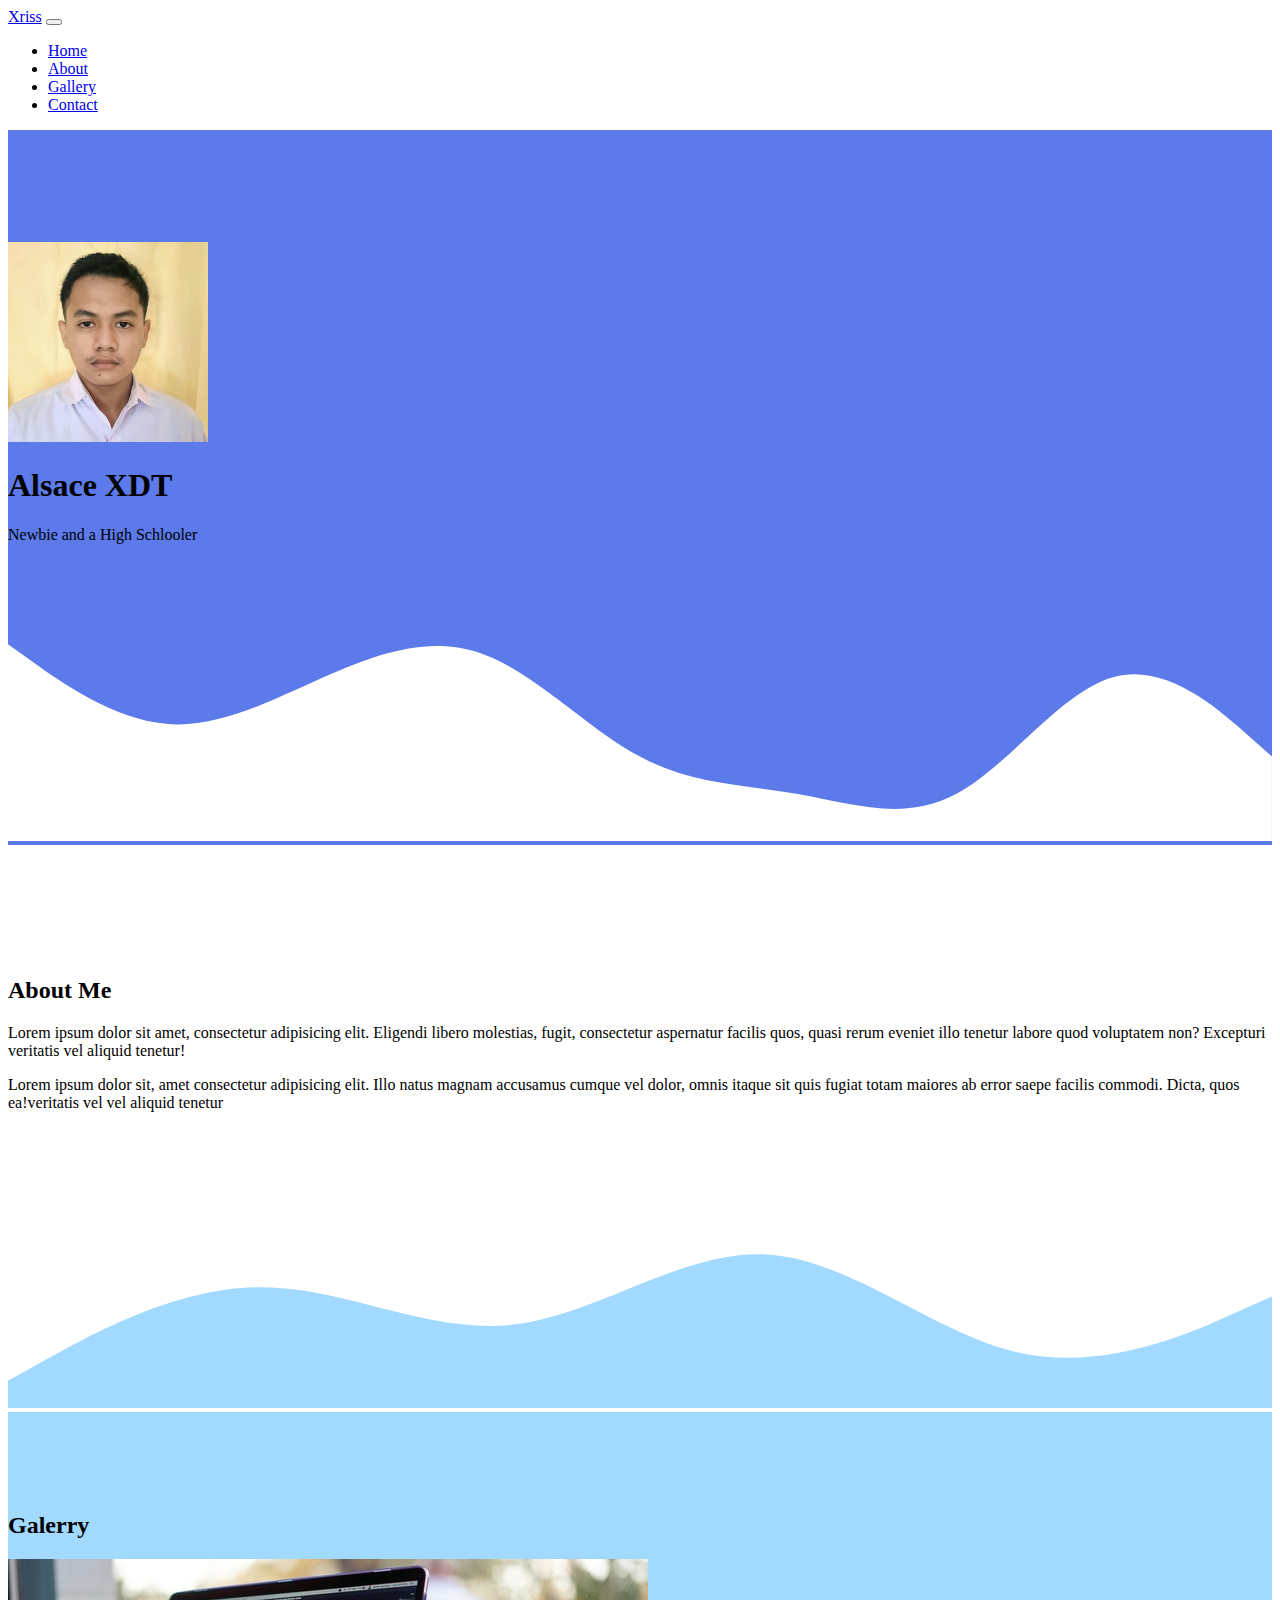
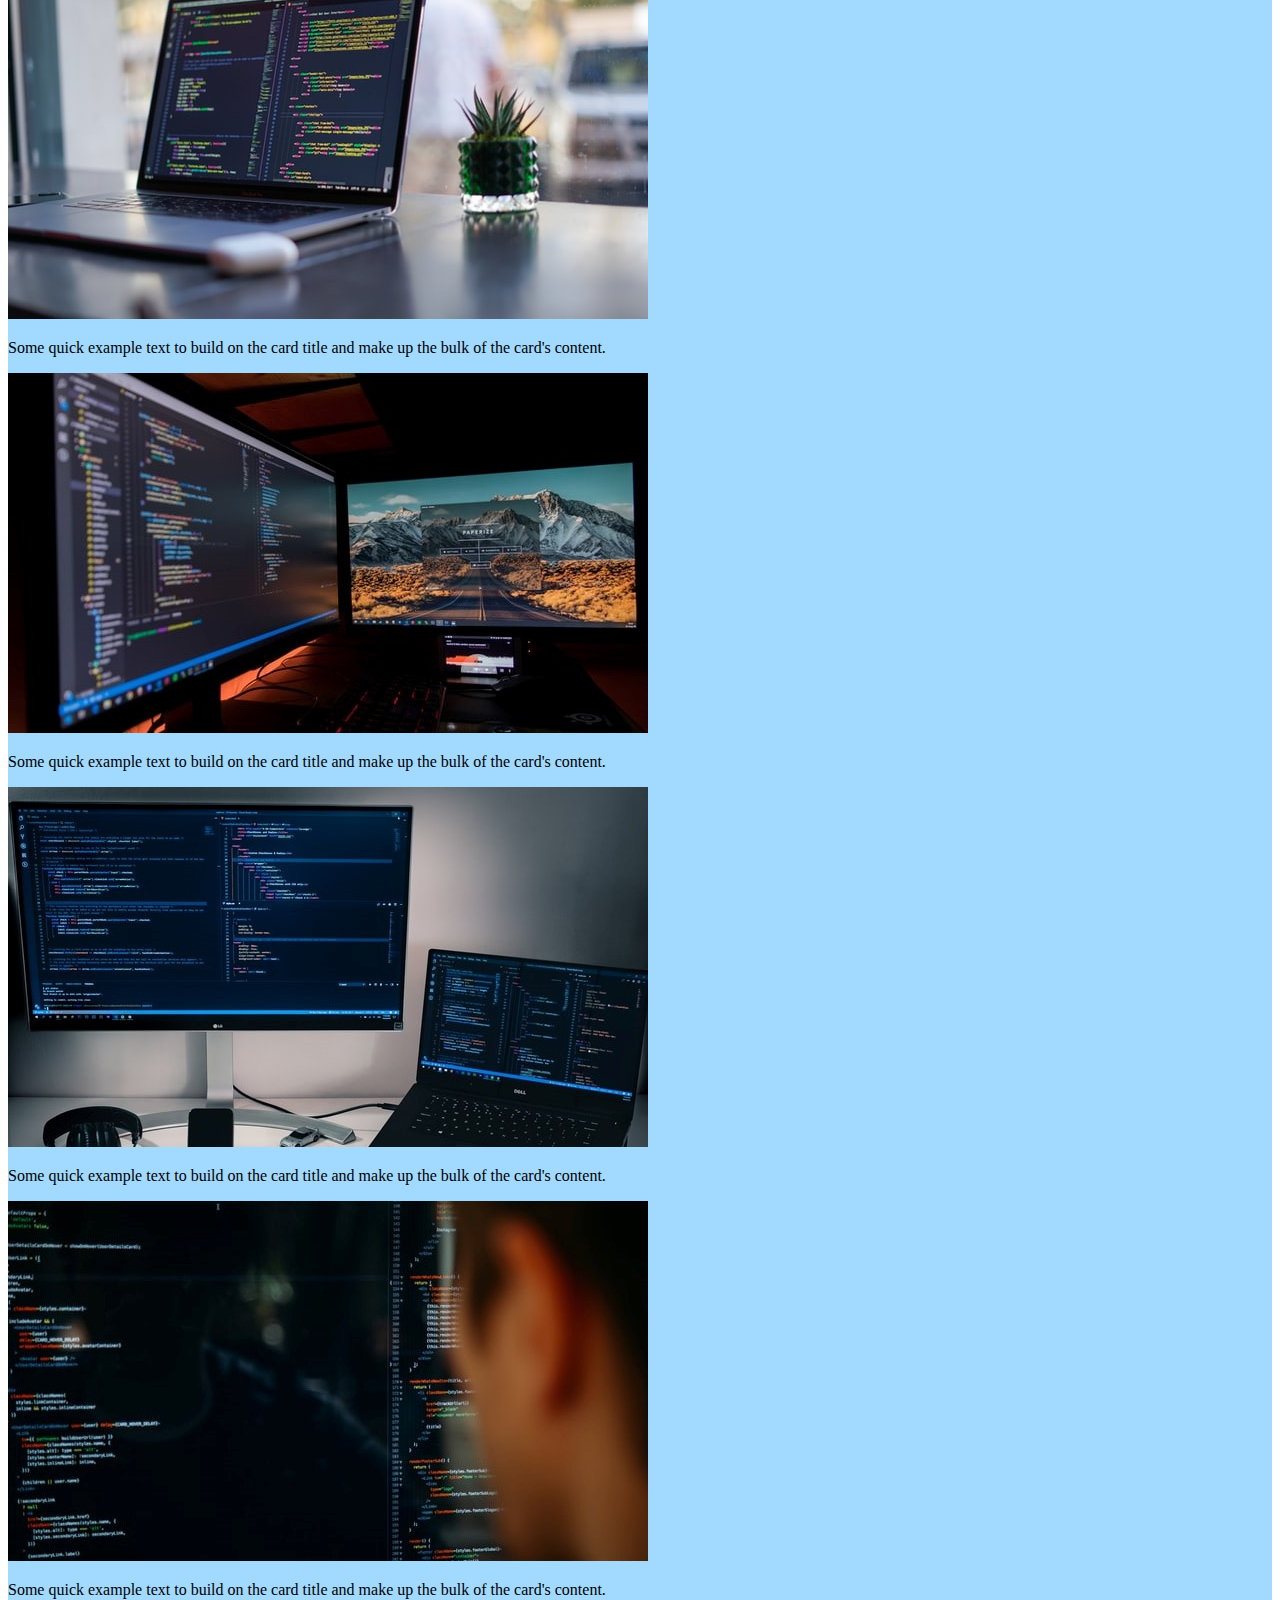
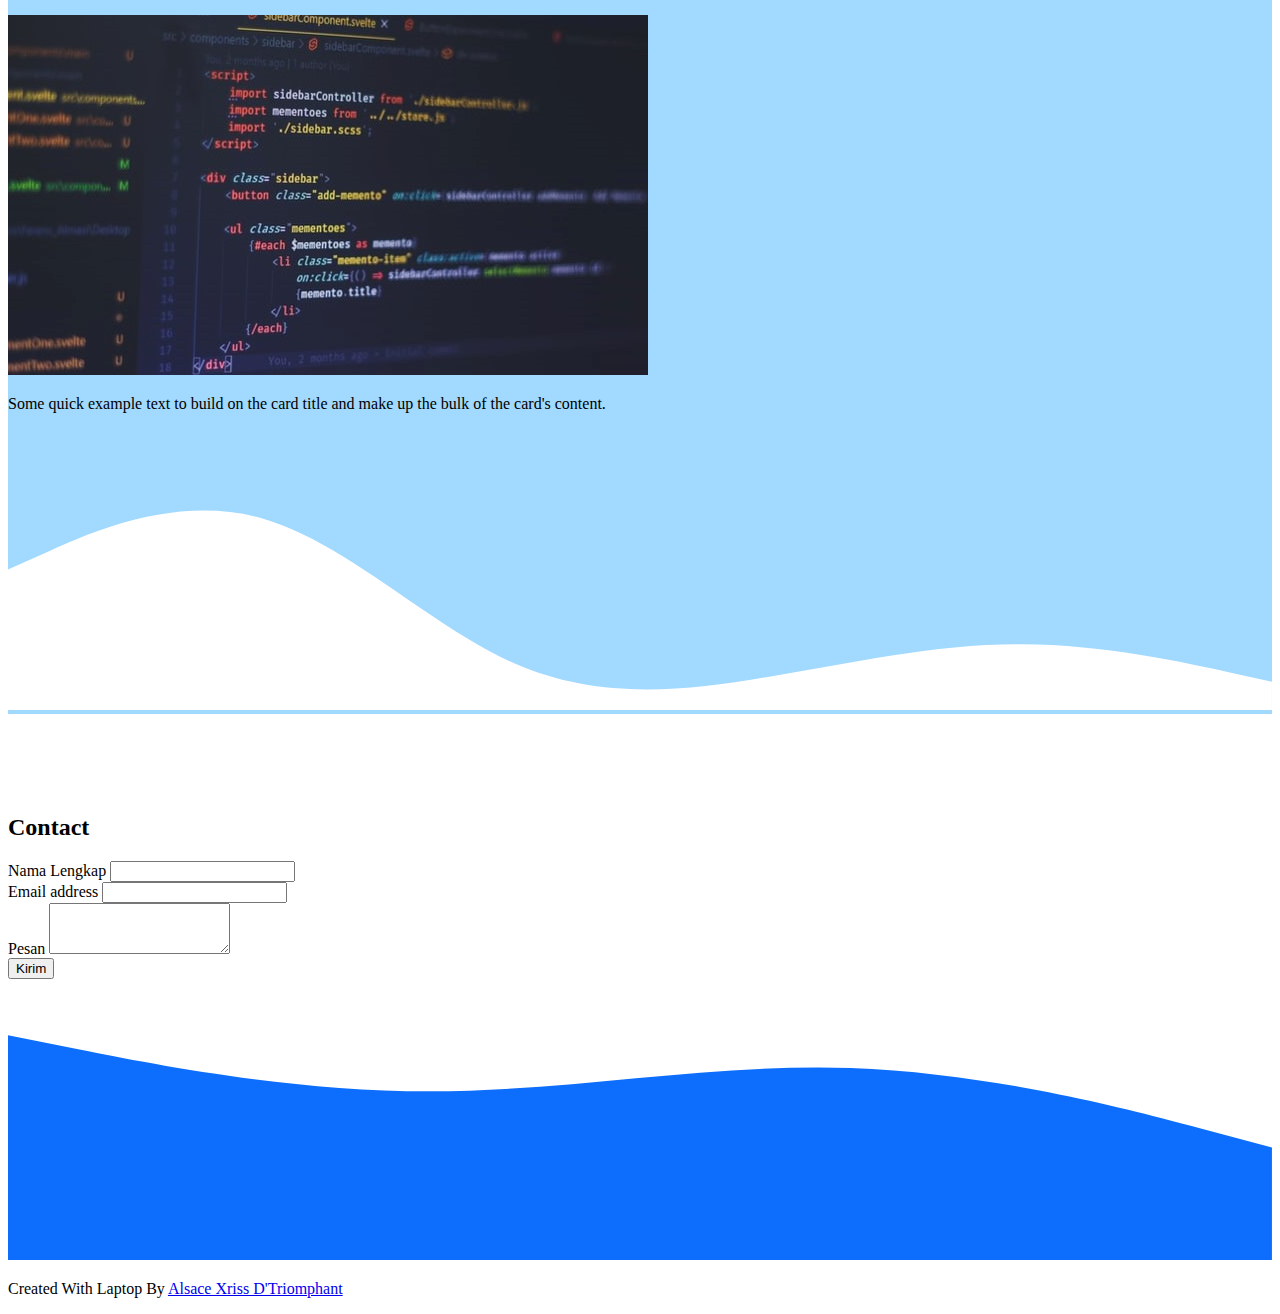
<file: Latihan Bootstrap/Index.html>
<!DOCTYPE html>
<html lang="en">
  <head>
    <meta charset="utf-8" />
    <meta name="viewport" content="width=device-width, initial-scale=1" />
    <link href="https://cdn.jsdelivr.net/npm/bootstrap@5.1.3/dist/css/bootstrap.min.css" rel="stylesheet" integrity="sha384-1BmE4kWBq78iYhFldvKuhfTAU6auU8tT94WrHftjDbrCEXSU1oBoqyl2QvZ6jIW3" crossorigin="anonymous" />
    <link rel="stylesheet" href="Style.css" />
    <title>Portfolio</title>
  </head>

  <body id="Home">
    <!-- Navbar-->

    <nav class="navbar navbar-expand-lg navbar-light bg-info shadow-sm fixed-top ">
      <div class="container">
        <a class="navbar-brand" href="#">Xriss</a>
        <button class="navbar-toggler" type="button" data-bs-toggle="collapse" data-bs-target="#navbarNav" aria-controls="navbarNav" aria-expanded="false" aria-label="Toggle navigation">
          <span class="navbar-toggler-icon"></span>
        </button>
        <div class="collapse navbar-collapse text-light" id="navbarNav">
          <ul class="navbar-nav ms-auto">
            <li class="nav-item">
              <a class="nav-link active" arria-current="page" href="#Home">Home</a>
            </li>
            <li class="nav-item">
              <a class="nav-link" href="#about">About</a>
            </li>
            <li class="nav-item">
              <a class="nav-link" href="#Gallery">Gallery</a>
            </li>
            <li class="nav-item">
              <a class="nav-link" href="#Contact">Contact</a>
            </li>
          </ul>
        </div>
      </div>
    </nav>

    <!-- Navbar-->

    <!-- Jumbotron-->

    <section class="jumbotron text-center Biruuuu ">
      <img src="img/Ilyan.png" alt="STZ MAI" width="200" class="rounded-circle img-thumbnail" />
      <h1 class="display-4 text-light">Alsace XDT</h1>
      <p class="lead text-light">Newbie and a High Schlooler</p>

      <svg xmlns="http://www.w3.org/2000/svg" viewBox="0 0 1440 320">
        <path
          fill="#fff"
          fill-opacity="1"
          d="M0,96L30,117.3C60,139,120,181,180,186.7C240,192,300,160,360,133.3C420,107,480,85,540,106.7C600,128,660,192,720,224C780,256,840,256,900,266.7C960,277,1020,299,1080,266.7C1140,235,1200,149,1260,133.3C1320,117,1380,171,1410,197.3L1440,224L1440,320L1410,320C1380,320,1320,320,1260,320C1200,320,1140,320,1080,320C1020,320,960,320,900,320C840,320,780,320,720,320C660,320,600,320,540,320C480,320,420,320,360,320C300,320,240,320,180,320C120,320,60,320,30,320L0,320Z"
        ></path>
      </svg>
    </section>

    <!-- Jumbotron-->

    <!-- About-->

    <section id="about">
      <div class="container">
        <div class="row text-center fw-bold text-center">
          <div class="col">
            <h2>About Me</h2>
          </div>
        </div>
        <div class="row justify-content-center">
          <div class="col-md-5">
            <p>Lorem ipsum dolor sit amet, consectetur adipisicing elit. Eligendi libero molestias, fugit, consectetur aspernatur facilis quos, quasi rerum eveniet illo tenetur labore quod voluptatem non? Excepturi veritatis vel aliquid tenetur!</p>
          </div>
          <div class="col-md-5">
            <p>Lorem ipsum dolor sit, amet consectetur adipisicing elit. Illo natus magnam accusamus cumque vel dolor, omnis itaque sit quis fugiat totam maiores ab error saepe facilis commodi. Dicta, quos ea!veritatis vel vel aliquid tenetur</p>
          </div>
        </div>
      </div>
      <svg xmlns="http://www.w3.org/2000/svg" viewBox="0 0 1440 320">
        <path
          fill="#a2d9ff"
          fill-opacity="1"
          d="M0,288L48,261.3C96,235,192,181,288,181.3C384,181,480,235,576,224C672,213,768,139,864,144C960,149,1056,235,1152,256C1248,277,1344,235,1392,213.3L1440,192L1440,320L1392,320C1344,320,1248,320,1152,320C1056,320,960,320,864,320C768,320,672,320,576,320C480,320,384,320,288,320C192,320,96,320,48,320L0,320Z"
        ></path>
      </svg>
    </section>

    <!-- About-->

     <!-- Gallery-->

    <section id="Gallery" class="biruuhhhh">
      <div class="container">
        <div class="row text-center mb-3">
          <div class="col">
            <h2>Galerry</h2>
          </div>
        </div>
        <div class="row justify-content-center">
          <div class="col-md-4 mb-3">
            <div class="card">
              <img src="img/1.jpg" class="card-img-top" alt="Programming 1">
              <div class="card-body">
                <p class="card-text">Some quick example text to build on the card title and make up the bulk of the card's content.</p>
              </div>
            </div>
          </div>
          <div class="col-md-4 mb-3">
            <div class="card">
              <img src="img/2.jpg" class="card-img-top" alt="Programming 2">
              <div class="card-body">
                <p class="card-text">Some quick example text to build on the card title and make up the bulk of the card's content.</p>
              </div>
            </div>
          </div>
          <div class="col-md-4 mb-3">
            <div class="card">
              <img src="img/3.jpg" class="card-img-top" alt="Programming 3">
              <div class="card-body">
                <p class="card-text">Some quick example text to build on the card title and make up the bulk of the card's content.</p>
              </div>
            </div>
          </div>
          <div class="col-md-4 mb-3">
            <div class="card">
              <img src="img/4.jpg" class="card-img-top" alt="Programming 3">
              <div class="card-body">
                <p class="card-text">Some quick example text to build on the card title and make up the bulk of the card's content.</p>
              </div>
            </div>
          </div>
          <div class="col-md-4 mb-3">
            <div class="card">
              <img src="img/5.jpg" class="card-img-top" alt="Programming 3">
              <div class="card-body">
                <p class="card-text">Some quick example text to build on the card title and make up the bulk of the card's content.</p>
              </div>
            </div>
          </div>
        </div>
        </div>
      </div>
      <svg xmlns="http://www.w3.org/2000/svg" viewBox="0 0 1440 320"><path fill="#fff" fill-opacity="1" d="M0,160L48,138.7C96,117,192,75,288,101.3C384,128,480,224,576,266.7C672,309,768,299,864,282.7C960,267,1056,245,1152,245.3C1248,245,1344,267,1392,277.3L1440,288L1440,320L1392,320C1344,320,1248,320,1152,320C1056,320,960,320,864,320C768,320,672,320,576,320C480,320,384,320,288,320C192,320,96,320,48,320L0,320Z"></path></svg>
    </section>

    <!-- Gallery-->

    <!-- Contact-->

   <section id="Contact">
     <div class="container">
       <div class="row text-center mb-3">
         <div class="col">
           <h2>Contact</h2>
         </div>
       </div>
       <div class="row justify-content-center">
         <div class="col-md-6">
          <form>
            <div class="mb-3">
              <label for="Name" class="form-label">Nama Lengkap</label>
              <input type="Text" class="form-control" id="Name" aria-describedby="Name">              
            </div>           
            <div class="mb-3">
              <label for="Email" class="form-label">Email address</label>
              <input type="email" class="form-control" id="Email" aria-describedby="Email">              
            </div>
            <div class="mb-3">
              <label for="Pesan" class="form-label">Pesan</label>
              <textarea class="form-control" id="Pesan" rows="3"></textarea>
            </div>
            <button type="submit" class="btn btn-primary">Kirim</button>
          </form>
         </div>
       </div>
     </div>
     <svg xmlns="http://www.w3.org/2000/svg" viewBox="0 0 1440 320"><path fill="#0d6efd" fill-opacity="1" d="M0,64L80,80C160,96,320,128,480,128C640,128,800,96,960,101.3C1120,107,1280,149,1360,170.7L1440,192L1440,320L1360,320C1280,320,1120,320,960,320C800,320,640,320,480,320C320,320,160,320,80,320L0,320Z"></path></svg>
   </section>

   <!-- Contact-->

   <!-- Footer-->

  <footer class="bg-primary text-white text-center pb-5">
    <p>Created With Laptop By <a href="https://twitter.com/xriss_d" class="text-white fw-bold">Alsace Xriss D'Triomphant</a></p>
  </footer>

   <!-- Footer-->
    <script src="https://cdn.jsdelivr.net/npm/bootstrap@5.1.3/dist/js/bootstrap.bundle.min.js" integrity="sha384-ka7Sk0Gln4gmtz2MlQnikT1wXgYsOg+OMhuP+IlRH9sENBO0LRn5q+8nbTov4+1p" crossorigin="anonymous"></script>
  </body>
</html>
</file>
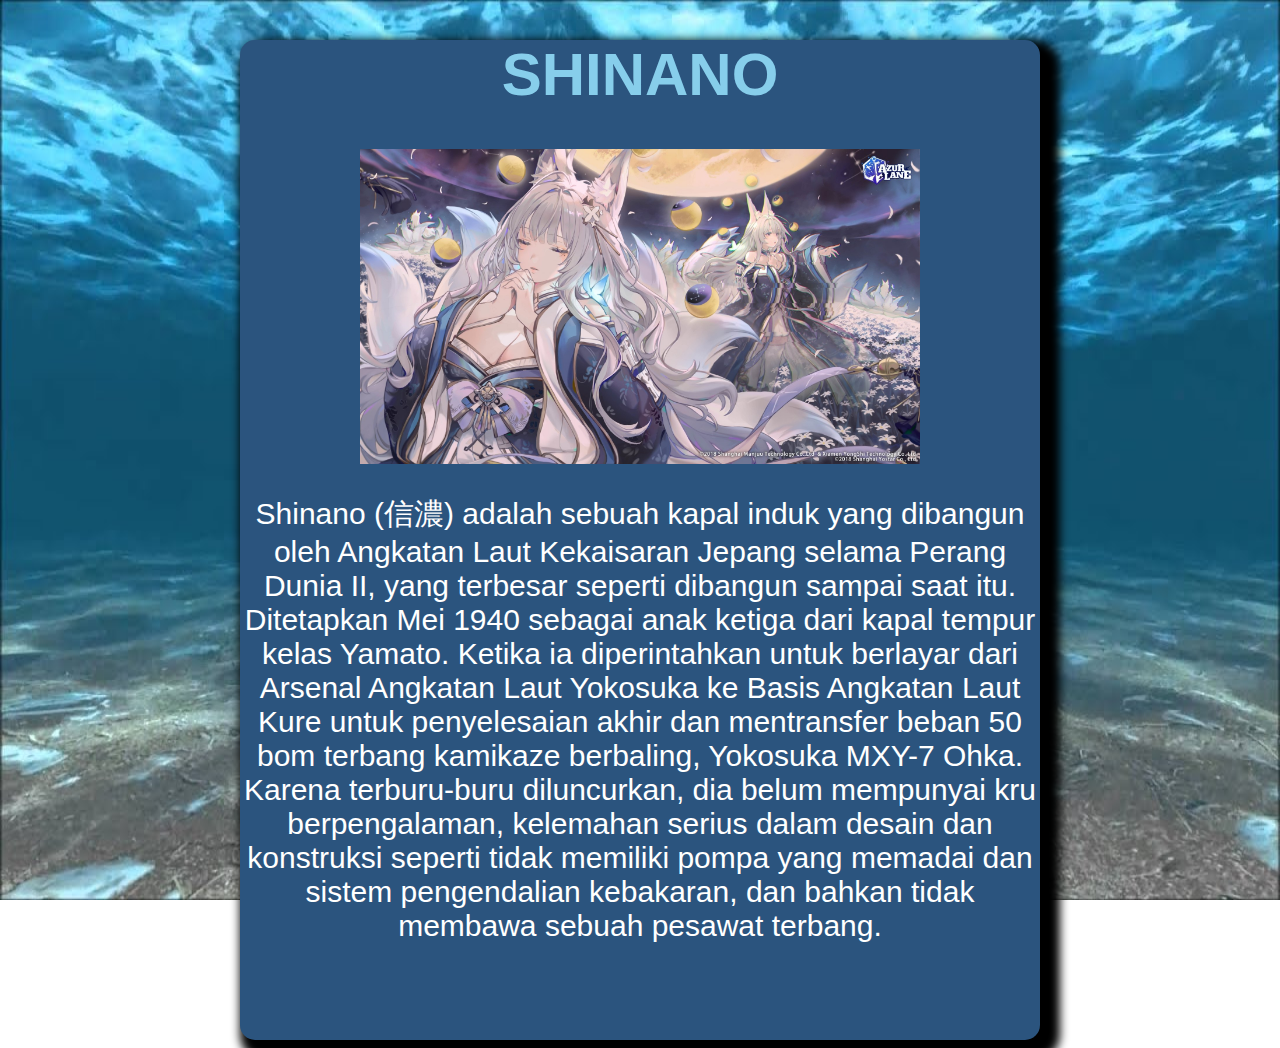
<file: Shinano File/Shinano.html>
<!DOCTYPE html>
<html>
<head>

	<meta charset="utf-8">
	<title>AZUR LANE</title>
	<style type="text/css">

        body{

        	background-image: url('Sea.jpg');
        	background-repeat: no-repeat;
            background-attachment: fixed;
            background-size: 100% 100%;
        }


		.KotakBG{

            max-width: 800px;
            height: 1000px;
            margin: auto;
            text-align: center;
            background-color: #2B547E;
            box-shadow: 10px 10px 10px 10px;
            border-radius: 15px;
		}

		.NamaKapal {
			font-family: sans-serif;
			font-size: 30px;
			text-align: center;
			color: skyblue;


		}

        img {
         display: block;
          margin-left: auto;
	      margin-right: auto;
	    }

	    p{

	    	font-family: sans-serif;
	    	color: white;
	    	font-size: 30px;
	    }

	       




	</style>

</head>


<body>
<div class="KotakBG">
	<div class="NamaKapal">
		<h1> SHINANO </h1>
	</div>
	
	<div class="GambarKapal">
		<img src="AL Shinano.jpg" style="width: 70%;">
    </div>

    <div class="DeskripsiKapal">
    	<p>
    		Shinano (信濃) adalah sebuah kapal induk yang dibangun oleh Angkatan Laut Kekaisaran Jepang selama Perang Dunia II, yang terbesar seperti dibangun sampai saat itu. Ditetapkan Mei 1940 sebagai anak ketiga dari kapal tempur kelas Yamato. Ketika ia diperintahkan untuk berlayar dari Arsenal Angkatan Laut Yokosuka ke Basis Angkatan Laut Kure untuk penyelesaian akhir dan mentransfer beban 50 bom terbang kamikaze berbaling, Yokosuka MXY-7 Ohka. Karena terburu-buru diluncurkan, dia belum mempunyai kru berpengalaman, kelemahan serius dalam desain dan konstruksi seperti tidak memiliki pompa yang memadai dan sistem pengendalian kebakaran, dan bahkan tidak membawa sebuah pesawat terbang.

    	</p>
    </div>
</div>


</body>
</html>
</file>
<file: Latihan Bootstrap/Style.css>
body {
  min-height: 2000px;
}

.jumbotron {
  padding-top: 7rem;
  margin-bottom: 2rem;
  background-color: lightcoral;
}

.biruuhhhh {
  background-color: #a2d9ff;
}

.Biruuuu {
  background-color: #5c7aea;
}

section {
  padding-top: 5rem;
}
</file>
